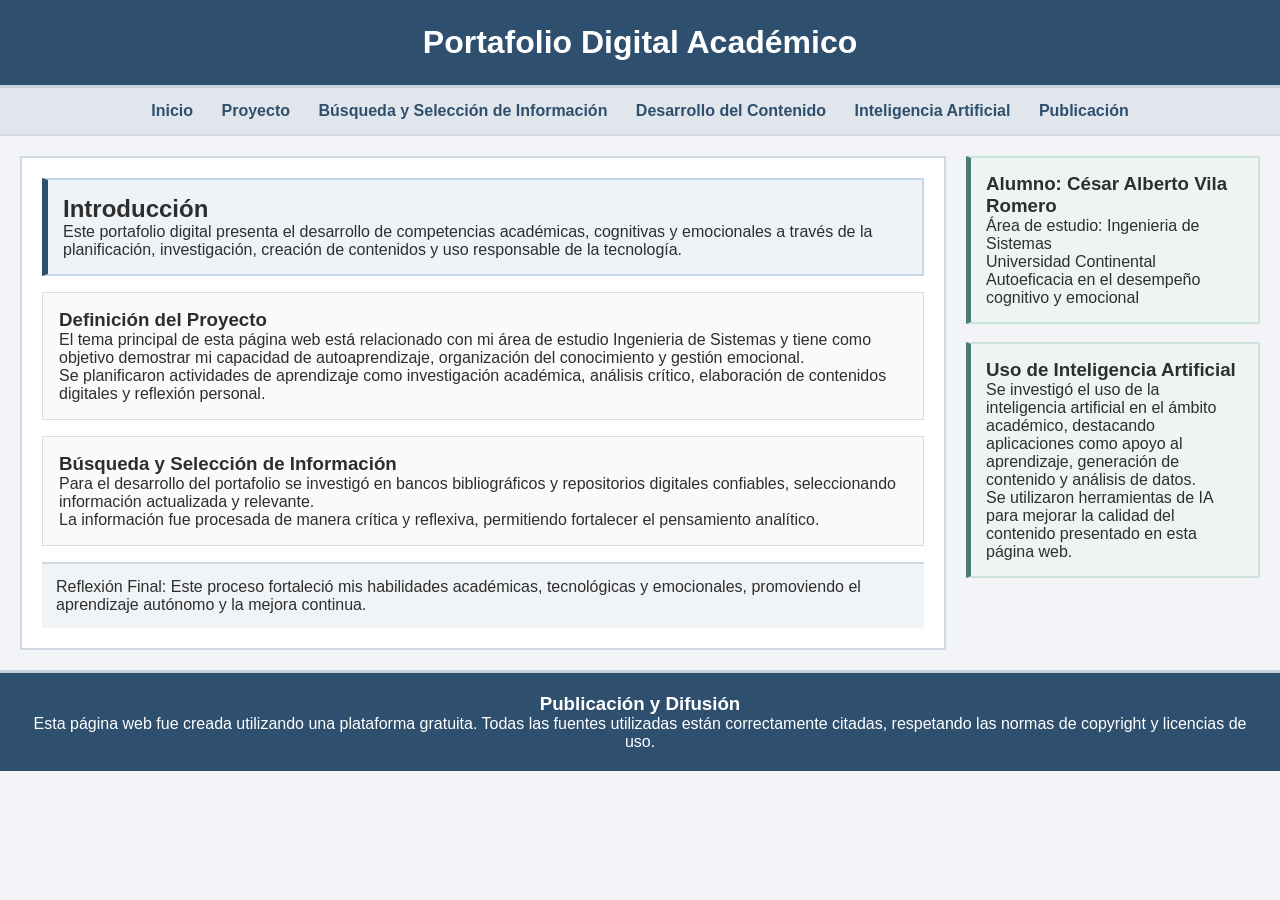
<file: index.html>
<!DOCTYPE html>
<html lang="es">
<head>
    <meta charset="UTF-8">
    <title>Portafolio Digital Académico</title>
    <link rel="stylesheet" href="estilos.css"> 

</head>
<body id="inicio">

    <!-- HEADER PRINCIPAL -->
    <header class="header-principal">
        <h1>Portafolio Digital Académico</h1> 
    </header>

    <!-- NAV -->
    <nav class="nav">
        <a href="index.html">Inicio</a>
        <a href="proyecto.html">Proyecto</a>
        <a href="investigacion.html">Búsqueda y Selección de Información</a>
        <a href="contenido.html">Desarrollo del Contenido</a>
        <a href="ia.html">Inteligencia Artificial</a>
        <a href="publicacion.html">Publicación</a>
    </nav> 

    <!-- CONTENEDOR PRINCIPAL -->
    <main class="contenedor">

        <!-- ARTICLE -->
        <article class="article">

            <!-- HEADER DEL ARTICLE -->
            <header class="article-header">
                <h2>Introducción</h2>
                <p>
                    Este portafolio digital presenta el desarrollo de competencias académicas,
                    cognitivas y emocionales a través de la planificación, investigación,
                    creación de contenidos y uso responsable de la tecnología.
                </p>
            </header>

            <!-- SECTION 1 -->
            <section class="section">
                <h3>Definición del Proyecto</h3>
                <p>
                    El tema principal de esta página web está relacionado con mi área de estudio
                    Ingenieria de Sistemas y tiene como objetivo demostrar mi capacidad de autoaprendizaje,
                    organización del conocimiento y gestión emocional. 
                </p>
                <p>
                    Se planificaron actividades de aprendizaje como investigación académica,
                    análisis crítico, elaboración de contenidos digitales y reflexión personal.
                </p>
            </section>

            <!-- SECTION 2 -->
            <section class="section">
                <h3>Búsqueda y Selección de Información</h3>
                <p>
                    Para el desarrollo del portafolio se investigó en bancos bibliográficos
                    y repositorios digitales confiables, seleccionando información actualizada
                    y relevante.
                </p>
                <p>
                    La información fue procesada de manera crítica y reflexiva, permitiendo
                    fortalecer el pensamiento analítico.
                </p>
            </section>

            <!-- FOOTER DEL ARTICLE -->
            <footer class="article-footer">
                <p>
                    Reflexión Final: Este proceso fortaleció mis habilidades académicas,
                    tecnológicas y emocionales, promoviendo el aprendizaje autónomo
                    y la mejora continua.
                </p>
            </footer>

        </article>

        <!-- SIDEBAR -->
        <div class="sidebar">

            <!-- ASIDE 1 -->
            <aside class="aside">  
			<h3>Alumno: César Alberto Vila Romero</h3>
            <p>Área de estudio: Ingenieria de Sistemas</p>
		    <p>Universidad Continental</p> 
			<p>Autoeficacia en el desempeño cognitivo y emocional</p>
            </aside>

            <!-- ASIDE 2 -->
            <aside class="aside">
                <h3>Uso de Inteligencia Artificial</h3>
                <p>
                    Se investigó el uso de la inteligencia artificial en el ámbito académico,
                    destacando aplicaciones como apoyo al aprendizaje, generación de contenido
                    y análisis de datos.
                </p>
                <p>
                    Se utilizaron herramientas de IA para mejorar la calidad del contenido
                    presentado en esta página web.
                </p>
            </aside>

        </div>

    </main>

    <!-- FOOTER PRINCIPAL -->
    <footer class="footer-principal">
        <h3>Publicación y Difusión</h3>
        <p>
            Esta página web fue creada utilizando una plataforma gratuita.
            Todas las fuentes utilizadas están correctamente citadas,
            respetando las normas de copyright y licencias de uso.
        </p>
    </footer>

</body>
</html>
</file>
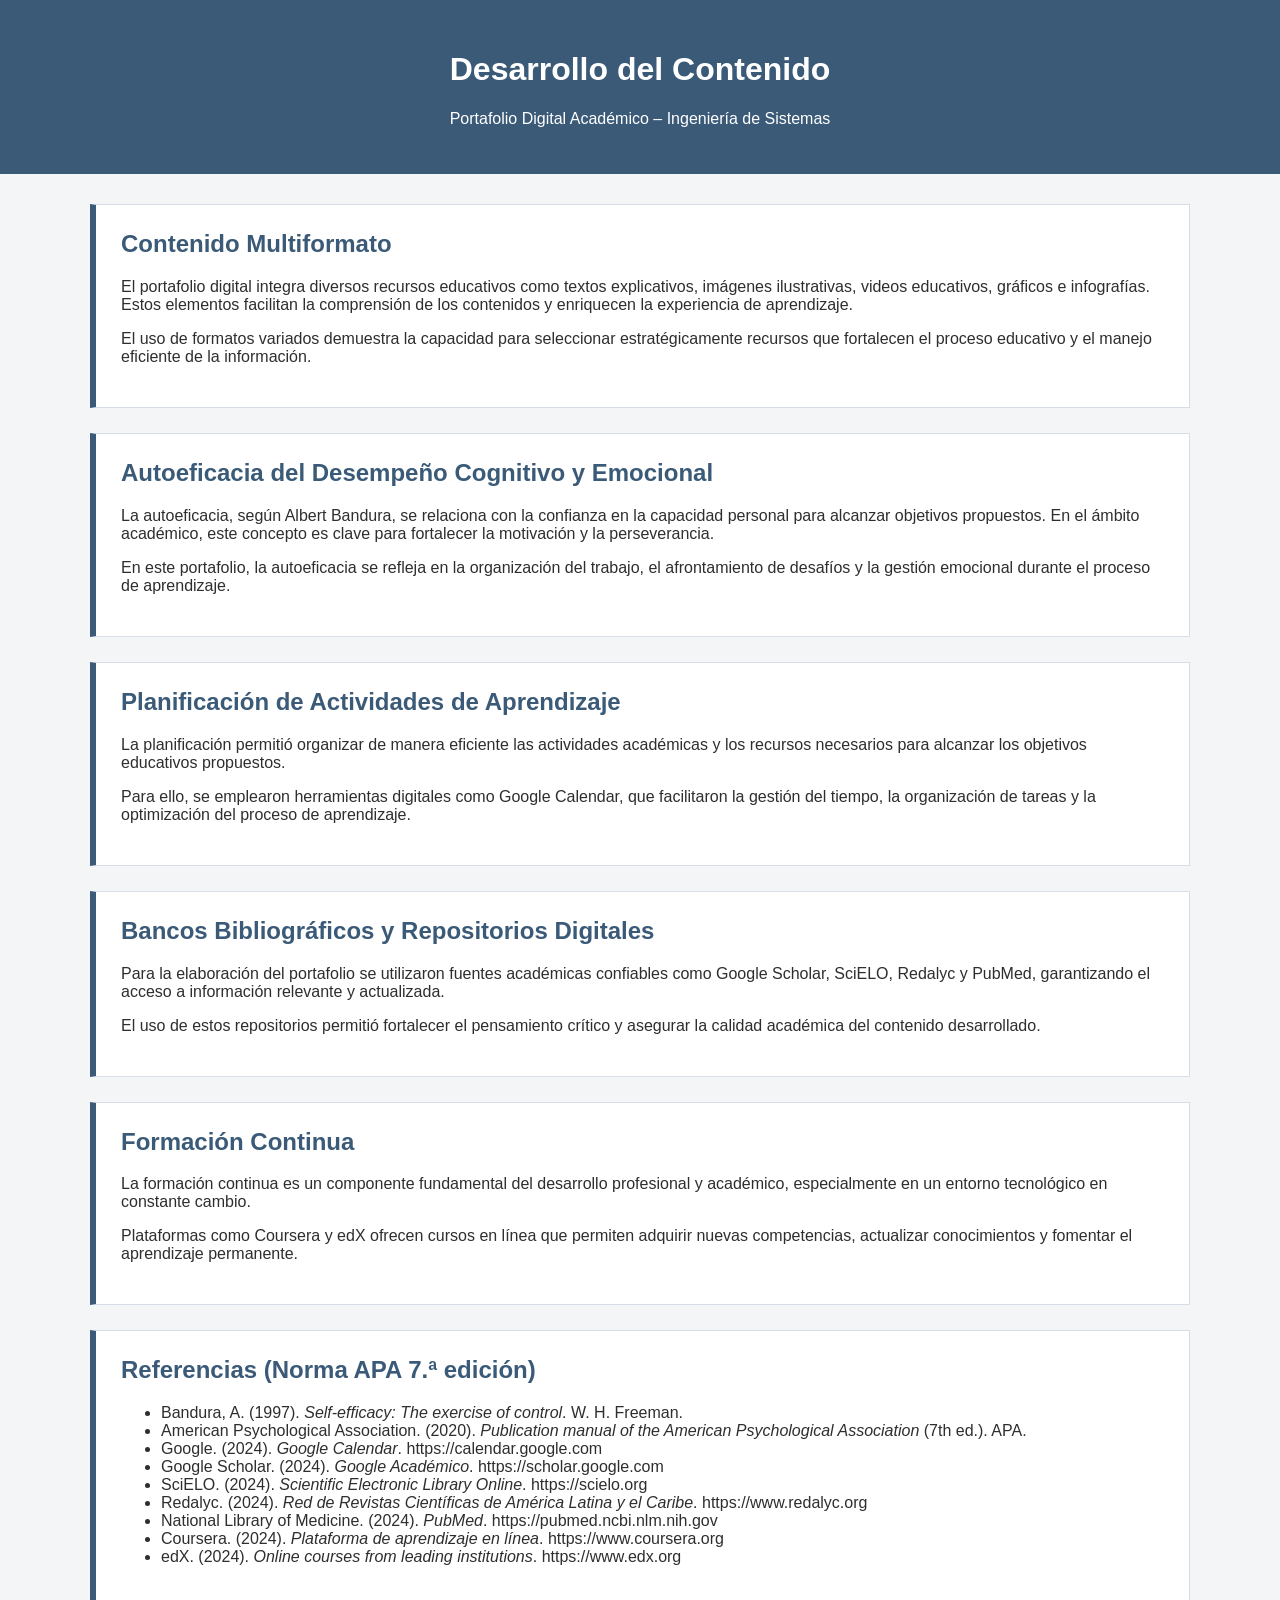
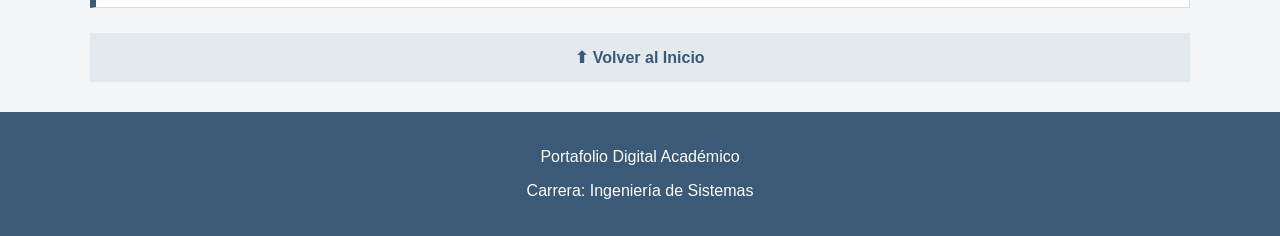
<file: contenido.html>
<!DOCTYPE html>
<html lang="es">
<head>
    <meta charset="UTF-8">
    <title>Desarrollo del Contenido</title>

    <style>
        body {
            margin: 0;
            font-family: Arial, Helvetica, sans-serif;
            background-color: #f3f5f7;
            color: #2e2e2e;
        }

        header {
            background-color: #3a5a78;
            color: #ffffff;
            padding: 30px;
            text-align: center;
        }

        nav {
            background-color: #e4e9ee;
            padding: 15px;
            text-align: center;
        }

        nav a {
            margin: 0 15px;
            text-decoration: none;
            color: #3a5a78;
            font-weight: bold;
        }

        main {
            max-width: 1100px;
            margin: auto;
            padding: 30px;
        }

        section {
            background-color: #ffffff;
            padding: 25px;
            margin-bottom: 25px;
            border: 1px solid #d6dde6;
            border-left: 6px solid #3a5a78;
        }

        h2 {
            color: #3a5a78;
            margin-top: 0;
        }

        footer {
            background-color: #3a5a78;
            color: #ffffff;
            text-align: center;
            padding: 20px;
        }

        .volver {
            text-align: center;
            margin-top: 30px;
        }

        .volver a {
            background-color: #e4e9ee;
            color: #3a5a78;
            padding: 10px 20px;
            border-radius: 6px;
            text-decoration: none;
            font-weight: bold;
        }
    </style>
</head>
  

<header>
    <h1>Desarrollo del Contenido</h1>
    <p>Portafolio Digital Académico – Ingeniería de Sistemas</p>
</header> 
<main>

    <section id="multiformato">
        <h2>Contenido Multiformato</h2>
        <p>
            El portafolio digital integra diversos recursos educativos como textos
            explicativos, imágenes ilustrativas, videos educativos, gráficos e
            infografías. Estos elementos facilitan la comprensión de los contenidos
            y enriquecen la experiencia de aprendizaje.
        </p>
        <p>
            El uso de formatos variados demuestra la capacidad para seleccionar
            estratégicamente recursos que fortalecen el proceso educativo y el
            manejo eficiente de la información.
        </p>
    </section>

    <section id="autoeficacia">
        <h2>Autoeficacia del Desempeño Cognitivo y Emocional</h2>
        <p>
            La autoeficacia, según Albert Bandura, se relaciona con la confianza
            en la capacidad personal para alcanzar objetivos propuestos. En el
            ámbito académico, este concepto es clave para fortalecer la motivación
            y la perseverancia.
        </p>
        <p>
            En este portafolio, la autoeficacia se refleja en la organización del
            trabajo, el afrontamiento de desafíos y la gestión emocional durante
            el proceso de aprendizaje.
        </p>
    </section>

    <section id="planificacion">
        <h2>Planificación de Actividades de Aprendizaje</h2>
        <p>
            La planificación permitió organizar de manera eficiente las actividades
            académicas y los recursos necesarios para alcanzar los objetivos
            educativos propuestos.
        </p>
        <p>
            Para ello, se emplearon herramientas digitales como Google Calendar,
            que facilitaron la gestión del tiempo, la organización de tareas y
            la optimización del proceso de aprendizaje.
        </p>
    </section>

    <section id="fuentes">
        <h2>Bancos Bibliográficos y Repositorios Digitales</h2>
        <p>
            Para la elaboración del portafolio se utilizaron fuentes académicas
            confiables como Google Scholar, SciELO, Redalyc y PubMed, garantizando
            el acceso a información relevante y actualizada.
        </p>
        <p>
            El uso de estos repositorios permitió fortalecer el pensamiento crítico
            y asegurar la calidad académica del contenido desarrollado.
        </p>
    </section>

    <section id="formacion">
        <h2>Formación Continua</h2>
        <p>
            La formación continua es un componente fundamental del desarrollo
            profesional y académico, especialmente en un entorno tecnológico
            en constante cambio.
        </p>
        <p>
            Plataformas como Coursera y edX ofrecen cursos en línea que permiten
            adquirir nuevas competencias, actualizar conocimientos y fomentar
            el aprendizaje permanente.
        </p>
    </section>
	
	<section id="referencias" class="section">
    <h2>Referencias (Norma APA 7.ª edición)</h2>

    <ul>
        <li>
            Bandura, A. (1997).
            <em>Self-efficacy: The exercise of control</em>.
            W. H. Freeman.
        </li>

        <li>
            American Psychological Association. (2020).
            <em>Publication manual of the American Psychological Association</em>
            (7th ed.). APA.
        </li>

        <li>
            Google. (2024).
            <em>Google Calendar</em>.
            https://calendar.google.com
        </li>

        <li>
            Google Scholar. (2024).
            <em>Google Académico</em>.
            https://scholar.google.com
        </li>

        <li>
            SciELO. (2024).
            <em>Scientific Electronic Library Online</em>.
            https://scielo.org
        </li>

        <li>
            Redalyc. (2024).
            <em>Red de Revistas Científicas de América Latina y el Caribe</em>.
            https://www.redalyc.org
        </li>

        <li>
            National Library of Medicine. (2024).
            <em>PubMed</em>.
            https://pubmed.ncbi.nlm.nih.gov
        </li>

        <li>
            Coursera. (2024).
            <em>Plataforma de aprendizaje en línea</em>.
            https://www.coursera.org
        </li>

        <li>
            edX. (2024).
            <em>Online courses from leading institutions</em>.
            https://www.edx.org
        </li>
    </ul>
</section>



<nav class="nav"> <a href="index.html">⬆ Volver al Inicio</a> </nav>

</main>

<footer>
    <p>Portafolio Digital Académico</p>
    <p>Carrera: Ingeniería de Sistemas</p>
</footer>

</body>
</html>
</file>
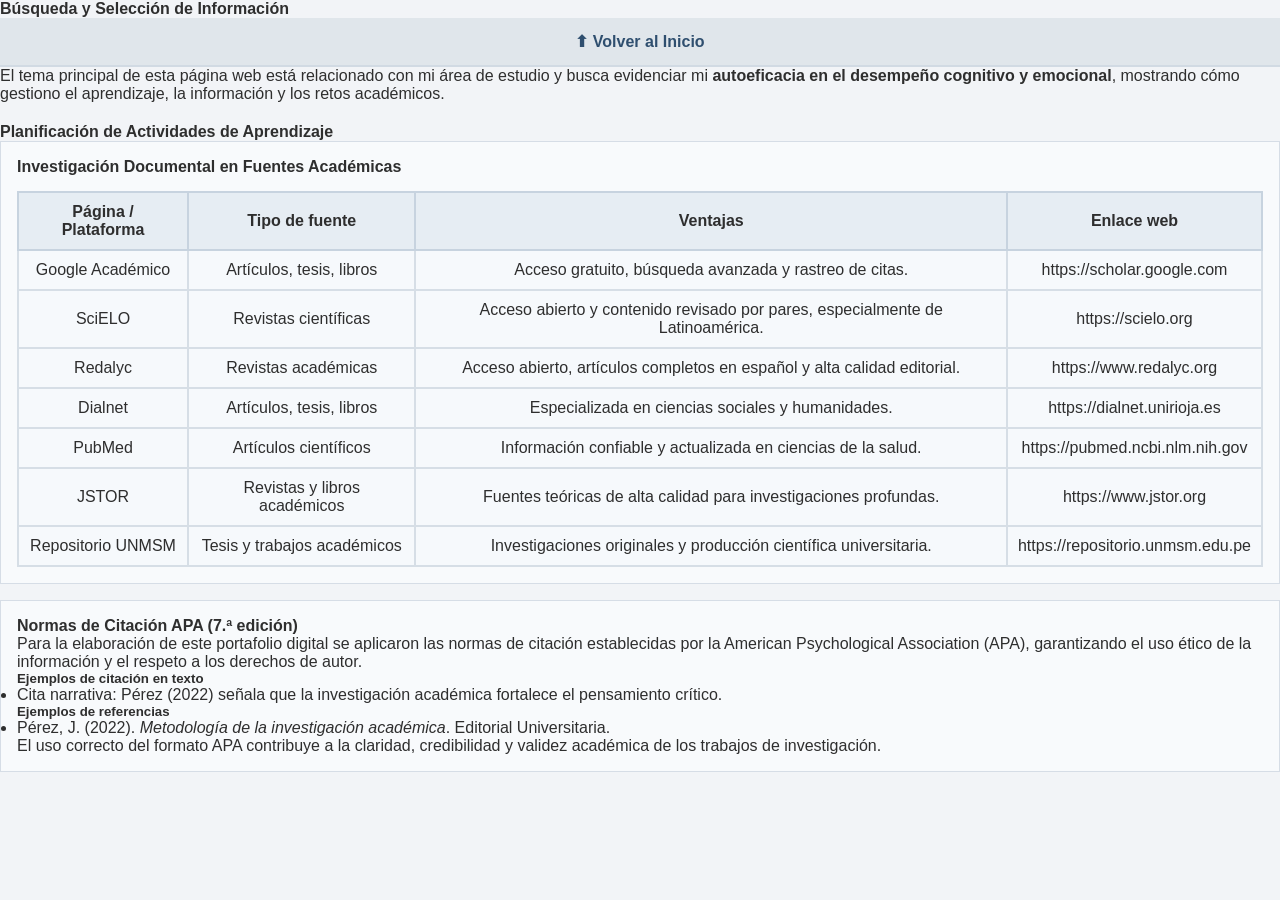
<file: investigacion.html>
<!DOCTYPE html>
<html lang="es">
<head>
  <meta charset="UTF-8" />
  <title>Búsqueda y Selección de Información</title>
  <link rel="stylesheet" href="estilos.css">
</head>
<body>
  <header class="header"><h4>Búsqueda y Selección de Información</h4></header>
 <nav class="nav"> <a href="index.html">⬆ Volver al Inicio</a> </nav>

  <main class="container">
    <section class="card">
      <p>
        El tema principal de esta página web está relacionado con mi área de estudio y busca evidenciar
        mi <strong>autoeficacia en el desempeño cognitivo y emocional</strong>, mostrando cómo gestiono el aprendizaje,
        la información y los retos académicos.
      </p>
	  <div class="boton-inicio">
    
</div>

    </section>

    <section class="card">
      <h4>Planificación de Actividades de Aprendizaje</h4>
      <section class="section">
    <h4>Investigación Documental en Fuentes Académicas</h4>

    <table class="tabla-investigacion">
        <thead>
            <tr>
                <th>Página / Plataforma</th>
                <th>Tipo de fuente</th>
                <th>Ventajas</th>
                <th>Enlace web</th>
            </tr>
        </thead>
        <tbody>
            <tr>
                <td>Google Académico</td>
                <td>Artículos, tesis, libros</td>
                <td>Acceso gratuito, búsqueda avanzada y rastreo de citas.</td>
                <td>
                    https://scholar.google.com
                </td>
            </tr>

            <tr>
                <td>SciELO</td>
                <td>Revistas científicas</td>
                <td>Acceso abierto y contenido revisado por pares, especialmente de Latinoamérica.</td>
                <td>
                    https://scielo.org
                </td>
            </tr>

            <tr>
                <td>Redalyc</td>
                <td>Revistas académicas</td>
                <td>Acceso abierto, artículos completos en español y alta calidad editorial.</td>
                <td>
                    https://www.redalyc.org
                </td>
            </tr>

            <tr>
                <td>Dialnet</td>
                <td>Artículos, tesis, libros</td>
                <td>Especializada en ciencias sociales y humanidades.</td>
                <td>
                    https://dialnet.unirioja.es
                </td>
            </tr>

            <tr>
                <td>PubMed</td>
                <td>Artículos científicos</td>
                <td>Información confiable y actualizada en ciencias de la salud.</td>
                <td>
                    https://pubmed.ncbi.nlm.nih.gov
                </td>
            </tr>

            <tr>
                <td>JSTOR</td>
                <td>Revistas y libros académicos</td>
                <td>Fuentes teóricas de alta calidad para investigaciones profundas.</td>
                <td>
                    https://www.jstor.org
                </td>
            </tr>
            <tr>
                <td>Repositorio UNMSM</td>
                <td>Tesis y trabajos académicos</td>
                <td>Investigaciones originales y producción científica universitaria.</td>
                <td>
                    https://repositorio.unmsm.edu.pe
                </td>
            </tr>
        </tbody>
    </table>
</section>
    </section> 
  </main>
  <section class="section">
    <h4>Normas de Citación APA (7.ª edición)</h4> 
    <p>
        Para la elaboración de este portafolio digital se aplicaron las normas de citación
        establecidas por la American Psychological Association (APA), garantizando el uso
        ético de la información y el respeto a los derechos de autor.
    </p> 
    <h5>Ejemplos de citación en texto</h5>
    <ul>
        <li>   Cita narrativa: Pérez (2022) señala que la investigación académica fortalece el pensamiento crítico.</li> 
    </ul> 
    <h5>Ejemplos de referencias</h5>
    <ul>
        <li>
               Pérez, J. (2022). <em>Metodología de la investigación académica</em>. Editorial Universitaria.
        </li> 
    </ul> 
    <p>
        El uso correcto del formato APA contribuye a la claridad, credibilidad y validez
        académica de los trabajos de investigación.
    </p>
</section>
</body>
</html>
</file>
<file: estilos.css>
/* RESET GENERAL */
* {
    margin: 0;
    padding: 0;
    box-sizing: border-box;
    font-family: Arial, Helvetica, sans-serif;
}

/* COLOR BASE DE LA PÁGINA */
body {
    background-color: #f4f6f8;
    color: #333333;
}

/* -------- HEADER PRINCIPAL -------- */
.header-principal {
    background-color: #e3ebf2;       /* Azul muy suave */
    padding: 24px;
    text-align: center;
    border-bottom: 3px solid #c6d3df;
}

/* -------- NAV -------- */
.nav {
    background-color: #f0f3f6;       /* Gris claro */
    padding: 14px;
    text-align: center;
    border-bottom: 2px solid #d1dae3;
}

.nav a {
    margin: 0 12px;
    color: #4a4a4a;
    text-decoration: none;
    font-weight: bold;
}

/* -------- CONTENEDOR PRINCIPAL -------- */
.contenedor {
    display: flex;
    gap: 18px;
    padding: 20px;
}

/* -------- ARTICLE -------- */
.article {
    flex: 3;
    background-color: #ffffff;       /* Blanco limpio */
    padding: 20px;
    border: 2px solid #d6dee6;
}

/* HEADER DEL ARTICLE */
.article-header {
    background-color: #eaf2fb;       /* Celeste tenue */
    padding: 16px;
    margin-bottom: 16px;
    border: 2px solid #c4d6ea;
}

/* -------- SECTIONS -------- */
.section {
    background-color: #f6f9fc;       /* Gris azulado muy suave */
    padding: 16px;
    margin-bottom: 14px;
    border: 2px solid #d3dde7;
}

/* -------- FOOTER DEL ARTICLE -------- */
.article-footer {
    background-color: #f1f4f7;       /* Gris claro */
    padding: 14px;
    border-top: 2px solid #cfd8e0;
}

/* -------- SIDEBAR -------- */
.sidebar {
    flex: 1;
    display: flex;
    flex-direction: column;
    gap: 18px;
}

/* -------- ASIDE -------- */
.aside {
    background-color: #eef7f3;       /* Verde muy suave */
    padding: 16px;
    border: 2px solid #cbe3d9;
}

/* -------- FOOTER PRINCIPAL -------- */
.footer-principal {
    background-color: #e3ebf2;       /* Igual al header */
    padding: 22px;
    text-align: center;
    border-top: 3px solid #c6d3df;
}

/* BOTÓN VOLVER AL INICIO */
.boton-inicio {
    text-align: center;
    margin: 20px 0;
}

.boton-inicio a {
    display: inline-block;
    background-color: #dbe7f1;
    color: #333;
    padding: 10px 18px;
    text-decoration: none;
    border-radius: 6px;
    font-weight: bold;
    border: 2px solid #c3d4e2;
}

.boton-inicio a:hover {
    background-color: #c9daea;
}

.tabla-investigacion {
    width: 100%;
    border-collapse: collapse;
    margin-top: 15px;
    background-color: #ffffff;
}

.tabla-investigacion th {
    background-color: #e6edf3;
    padding: 10px;
    border: 2px solid #c7d3df;
    text-align: center;
}

.tabla-investigacion td {
    padding: 10px;
    border: 2px solid #d6dee6;
    text-align: center;
    background-color: #f6f9fc;
}

.tabla-investigacion a {
    color: #0066cc;
    text-decoration: none;
    font-weight: bold;
}

/* ====== CONFIGURACIÓN GENERAL ====== */
body {
    background-color: #f2f4f7;   /* Gris claro sobrio */
    color: #2e2e2e;
    font-family: Arial, Helvetica, sans-serif;
}

/* ====== HEADER ====== */
.header-principal {
    background-color: #2f4f6f;   /* Azul académico oscuro */
    color: #ffffff;
    padding: 24px;
    text-align: center;
}

/* ====== NAV ====== */
.nav {
    background-color: #e0e6eb;
    padding: 14px;
    text-align: center;
}

.nav a {
    color: #2f4f6f;
    margin: 0 12px;
    text-decoration: none;
    font-weight: bold;
}

/* ====== CONTENEDOR ====== */
.contenedor {
    display: flex;
    gap: 20px;
    padding: 20px;
}

/* ====== ARTICLE ====== */
.article {
    flex: 3;
    background-color: #ffffff;
    padding: 20px;
    border: 2px solid #cfd8e3;
}

/* ====== ARTICLE HEADER ====== */
.article-header {
    background-color: #eef3f8;
    padding: 15px;
    border-left: 6px solid #2f4f6f;
    margin-bottom: 16px;
}

/* ====== SECTIONS ====== */
.section {
    background-color: #f8fafc;
    padding: 16px;
    margin-bottom: 16px;
    border: 1px solid #d6dde6;
}

/* ====== SIDEBAR ====== */
.sidebar {
    flex: 1;
    display: flex;
    flex-direction: column;
    gap: 18px;
}

/* ====== ASIDE ====== */
.aside {
    background-color: #eef4f1;
    padding: 15px;
    border-left: 5px solid #4a7c6f;  /* Verde sobrio */
}

/* ====== FOOTER ====== */
.footer-principal {
    background-color: #2f4f6f;
    color: #ffffff;
    text-align: center;
    padding: 20px;
}

.carousel-container {
    position: relative;
    width: 80%;
    margin: 30px auto;
    display: flex;
    align-items: center;
}

.carousel-track-container {
    overflow: hidden;
    width: 100%;
}

.carousel-track {
    display: flex;
    transition: transform 0.5s ease-in-out;
}

.carousel-track img {
    width: 100%;
    max-width: 300px;
    margin: 0 10px;
    border-radius: 6px;
    border: 2px solid #cfd8e3;
}

/* BOTONES */
.btn {
    background-color: #2f4f6f;
    color: white;
    border: none;
    font-size: 25px;
    cursor: pointer;
    padding: 10px 15px;
    border-radius: 50%;
}

.btn:hover {
    background-color: #1f364f;
}
</file>
